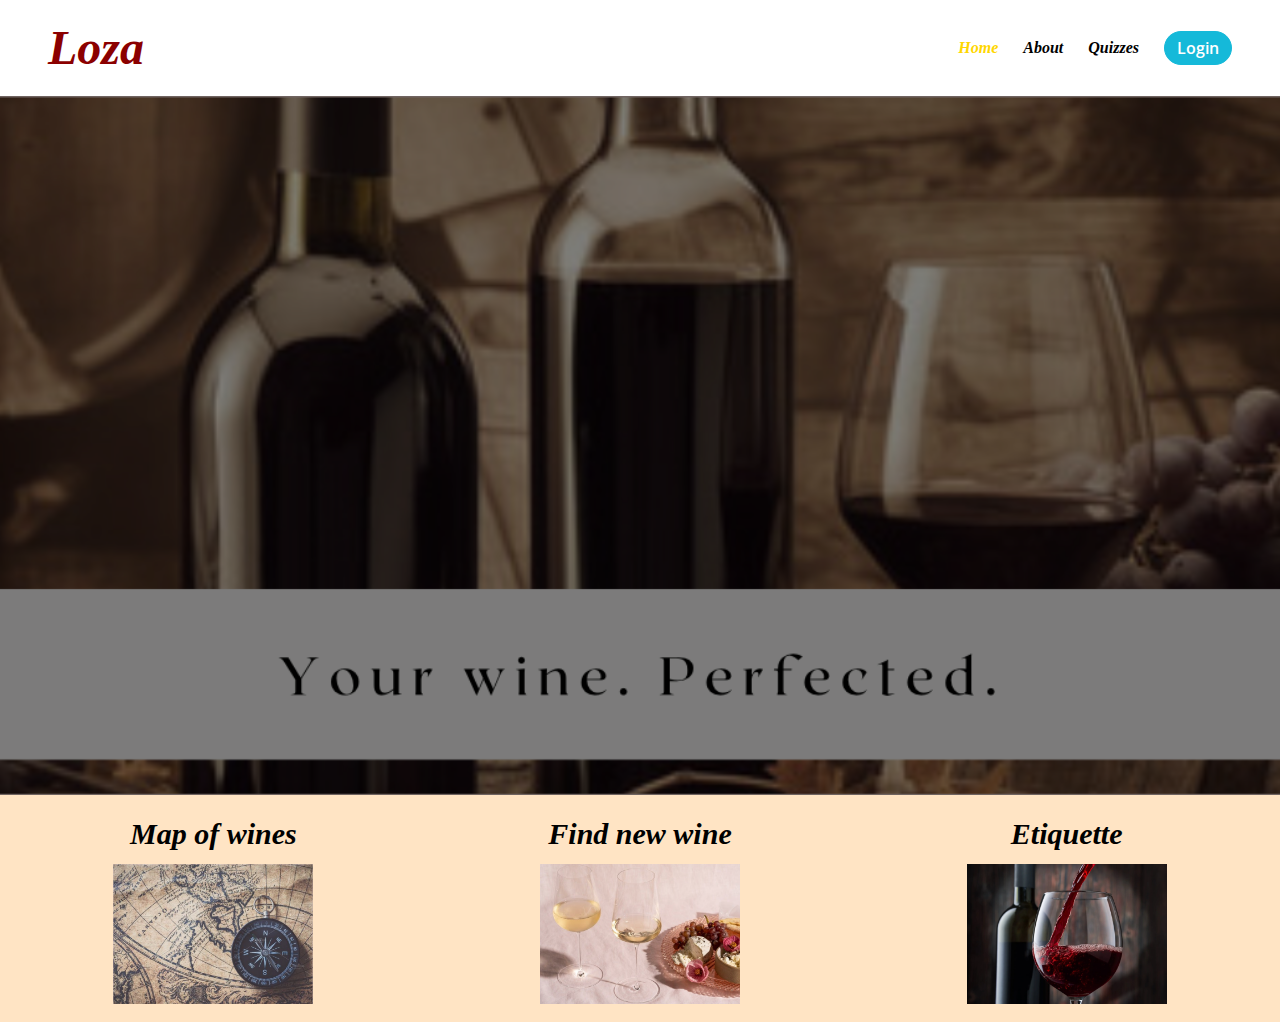
<file: index.html>
<!DOCTYPE html>
<html lang="en">
    <head>
        <meta charset="utf-8">
        <title>Loza</title>
        <meta content="width=device-width, initial-scale=1.0" name="viewport">
        <meta content="" name="keywords">
        <meta content="" name="description">

        <!-- Google Web Fonts -->
        <link rel="preconnect" href="https://fonts.googleapis.com">
        <link rel="preconnect" href="https://fonts.gstatic.com" crossorigin>
        <link href="https://fonts.googleapis.com/css2?family=Open+Sans:wght@400;500;600&family=Playfair+Display:wght@400;500;600&display=swap" rel="stylesheet"> 

        <!-- Icon Font Stylesheet -->
        <link rel="stylesheet" href="https://use.fontawesome.com/releases/v5.15.4/css/all.css"/>
        <link href="https://cdn.jsdelivr.net/npm/bootstrap-icons@1.4.1/font/bootstrap-icons.css" rel="stylesheet">

        <!-- Libraries Stylesheet -->
        <link href="lib/animate/animate.min.css" rel="stylesheet">
        <link href="lib/owlcarousel/assets/owl.carousel.min.css" rel="stylesheet">

        <!-- Customized Bootstrap Stylesheet -->
        <link href="css/bootstrap.min.css" rel="stylesheet">

        <!-- Template Stylesheet -->
        <link href="css/style.css" rel="stylesheet">
    </head>

    <body  style="background-color:bisque;">
        <!-- Navbar & Hero Start -->
        <div class="container-fluid position-relative p-0">
            <nav class="navbar navbar-expand-lg navbar-light bg-white px-4 px-lg-5 py-3 py-lg-0">
                <a href="index.html" class="navbar-brand p-0">
                    <!-- <i class="fas fa-star-of-life me-3"></i> -->
                    <h1 class="text-primary m-0">
                        <font size="45" color="darkred" face="itallianco">
                            <b><i>Loza</i></b>
                        </font>
                    </h1>
                    <!-- <img src="img/logo.png" alt="Logo"> -->
                </a>
                <button class="navbar-toggler" type="button" data-bs-toggle="collapse" data-bs-target="#navbarCollapse">
                    <span class="fa fa-bars"></span>
                </button>

                <div class="collapse navbar-collapse" id="navbarCollapse">
                    <div class="navbar-nav ms-auto py-0">
                        <!-- <a href="index.html" class="nav-item nav-link active">Home</a> -->
                        <a href="index.html" class="nav-item nav-link">
                            <font color="gold" face="itallianco">
                                <b><i>Home</i></b>
                            </font>
                        </a>
                        <!-- <a href="about.html" class="nav-item nav-link">About</a> -->
                        <a href="about.html" class="nav-item nav-link">
                            <font color="black" face="itallianco">
                                <b><i>About</i></b>
                            </font>
                        </a>

                        <a href="service.html" class="nav-item nav-link">
                            <font color="black" face="itallianco">
                                <b><i>Quizzes</i></b>
                            </font>
                        </a>
                        <!-- <a href="service.html" class="nav-item nav-link">квіз</a> -->
                    </div>
                    <a href="register.html" class="btn btn-primary rounded-pill text-white py-1 px-6 flex-wrap flex-sm-shrink-0">Login</a>
                </div>
            </nav>
            
<!-- До цього місця забирає як базу для усіх сторінок, тут означений колір сторінки, і верхні "клавіші"
чи птрібно забирати ще наступну часину до div у 96 лінійці? -->
            
            <div class="header-carousel owl-carousel">
                <div class="header-carousel-item">
                    <img src="img/carousel-1.png" class="img-fluid w-100" alt="Image">
                    <div class="carousel-caption">
                        <div class="carousel-caption-content p-3">
                            <h1 class="display-1 text-capitalize text-white mb-4 wow fadeInUp" data-wow-delay="0.3s"></h1>
                            <!-- <p class="mb-5 fs-5 wow fadeInUp" data-wow-delay="0.1s">Lorem Ipsum is simply dummy text of the printing and typesetting industry. Lorem Ipsum has been the industry's standard dummy text ever since the 1500s.</p> -->
                        </div>
                    </div>
                </div>
                <div class="header-carousel-item">
                    <img src="img/carousel2.png" class="img-fluid w-100" alt="Image">
                    <div class="carousel-caption">
                        <div class="carousel-caption-content p-3">
                            <h1 class="display-1 text-capitalize text-white mb-4 wow fadeInUp" data-wow-delay="0.3s"></h1>
                            <!-- <p class="mb-5 fs-5 wow fadeInUp" data-wow-delay="0.1s">Lorem Ipsum is simply dummy text of the printing and typesetting industry. Lorem Ipsum has been the industry's standard dummy text ever since the 1500s.</p> -->
                        </div>
                    </div>
                </div>
            </div>
        </div>

        <style>
            .image-row {
                display: flex;
                justify-content: center;
                align-items: center;
            }
            .image-column {
                flex: 1;
                padding: 10px;
                text-align: center;
            }
            .image-column img {
                width: 200px;
                height: 200px;
                height: auto;
            }
            .image-caption {
                font-size: 30px;
                margin-top: 5px;
            }

        </style>
        <div class="image-row">
            <div class="image-column">
                <div class="image-caption">
                    <font color="black" face="itallianco">
                        <b><i>Map of wines</i></b>
                    </font>
                </div>
                <a href="map_of_wines.html" class="nav-item nav-link">
                        <img src="img/main_page_jed.png" alt="Map of wines">
                </a>
            </div>
            <div class="image-column">
                <div class="image-caption">
                    <font color="black" face="itallianco">
                        <b><i>Find new wine</i></b>
                    </font>
                </div>
                <a href="contact.html" class="nav-item nav-link">
                        <img src="img/main_page_dvo.png" alt="Find new wine">
                </a>
            </div>
            <div class="image-column">
                <div class="image-caption">
                    <font color="black" face="itallianco">
                        <b><i>Etiquette</i></b>
                    </font>
                </div>
                <a href="info_best_for.html" class="nav-item nav-link">
                        <img src="img/main_page_try.png" alt="Etiquette">
                </a>
            </div>
        </div>


        <!-- JavaScript Libraries -->
        <script src="https://ajax.googleapis.com/ajax/libs/jquery/3.6.4/jquery.min.js"></script>
        <script src="https://cdn.jsdelivr.net/npm/bootstrap@5.0.0/dist/js/bootstrap.bundle.min.js"></script>
        <script src="lib/wow/wow.min.js"></script>
        <script src="lib/easing/easing.min.js"></script>
        <script src="lib/waypoints/waypoints.min.js"></script>
        <script src="lib/owlcarousel/owl.carousel.min.js"></script>
        
         <!-- щоб карусель працювала -->
        <script src="js/main.js"></script> 
        
    </body>

</html>
</file>
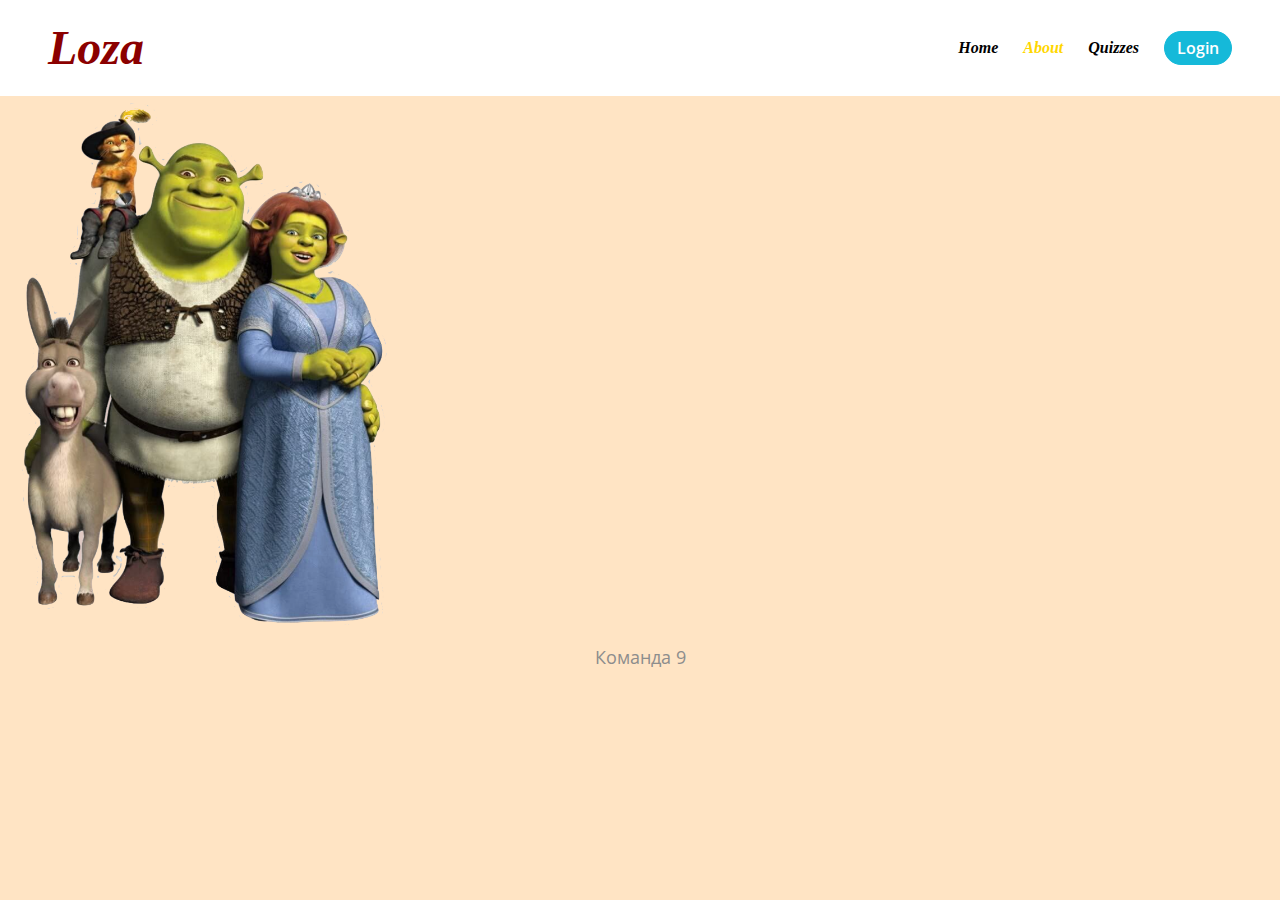
<file: about.html>
<!DOCTYPE html>
<html lang="en">
    <head>
        <meta charset="utf-8">
        <title>Loza</title>
        <meta content="width=device-width, initial-scale=1.0" name="viewport">
        <meta content="" name="keywords">
        <meta content="" name="description">

        <!-- Google Web Fonts -->
        <link rel="preconnect" href="https://fonts.googleapis.com">
        <link rel="preconnect" href="https://fonts.gstatic.com" crossorigin>
        <link href="https://fonts.googleapis.com/css2?family=Open+Sans:wght@400;500;600&family=Playfair+Display:wght@400;500;600&display=swap" rel="stylesheet"> 

        <!-- Icon Font Stylesheet -->
        <link rel="stylesheet" href="https://use.fontawesome.com/releases/v5.15.4/css/all.css"/>
        <link href="https://cdn.jsdelivr.net/npm/bootstrap-icons@1.4.1/font/bootstrap-icons.css" rel="stylesheet">

        <!-- Libraries Stylesheet -->
        <link href="lib/animate/animate.min.css" rel="stylesheet">
        <link href="lib/owlcarousel/assets/owl.carousel.min.css" rel="stylesheet">

        <!-- Customized Bootstrap Stylesheet -->
        <link href="css/bootstrap.min.css" rel="stylesheet">

        <!-- Template Stylesheet -->
        <link href="css/style.css" rel="stylesheet">
    </head>
    <body  style="background-color:bisque;">
        <!-- Navbar & Hero Start -->
        <div class="container-fluid position-relative p-0">
            <nav class="navbar navbar-expand-lg navbar-light bg-white px-4 px-lg-5 py-3 py-lg-0">
                <a href="index.html" class="navbar-brand p-0">
                    <!-- <i class="fas fa-star-of-life me-3"></i> -->
                    <h1 class="text-primary m-0">
                        <font size="45" color="darkred" face="itallianco">
                            <b><i>Loza</i></b>
                        </font>
                    </h1>
                    <!-- <img src="img/logo.png" alt="Logo"> -->
                </a>
                <button class="navbar-toggler" type="button" data-bs-toggle="collapse" data-bs-target="#navbarCollapse">
                    <span class="fa fa-bars"></span>
                </button>

        <div class="collapse navbar-collapse" id="navbarCollapse">
            <div class="navbar-nav ms-auto py-0">
                <!-- <a href="index.html" class="nav-item nav-link active">Home</a> -->
                <a href="index.html" class="nav-item nav-link">
                    <font color="black" face="itallianco">
                        <b><i>Home</i></b>
                    </font>
                </a>
                        <!-- <a href="about.html" class="nav-item nav-link">About</a> -->
                <a href="about.html" class="nav-item nav-link">
                    <font color="gold" face="itallianco">
                        <b><i>About</i></b>
                            </font>
                </a>

                <a href="service.html" class="nav-item nav-link">
                    <font color="black" face="itallianco">
                        <b><i>Quizzes</i></b>
                    </font>
                </a>
                        <!-- <a href="service.html" class="nav-item nav-link">квіз</a> -->
            </div>
                <a href="service.html" class="btn btn-primary rounded-pill text-white py-1 px-6 flex-wrap flex-sm-shrink-0">Login</a>
            </div>
        </nav>
        </div>
        <style>
            .image-container img {
                /* display: flex; */
                justify-content:center;
                width: 30%;
                height: 40%;
                display: block;
                margin-top: 95px;
            }
            .text-center {
                text-align: center;
                font-size: 18px;
                margin-top:10px;
            }
            
        </style>
        <div class="image-container">
            <a href="https://apps.ucu.edu.ua" class="nav-item nav-link">
                <img src="img/Знімок екрана 2024-03-05 о 21.43.49.png" alt="pan_schr">
            </a>
        <div class="text-center">
            Команда 9
        </div>
        </div>
        <!-- JavaScript Libraries
        <script src="https://ajax.googleapis.com/ajax/libs/jquery/3.6.4/jquery.min.js"></script>
        <script src="https://cdn.jsdelivr.net/npm/bootstrap@5.0.0/dist/js/bootstrap.bundle.min.js"></script>
        <script src="lib/wow/wow.min.js"></script>
        <script src="lib/easing/easing.min.js"></script>
        <script src="lib/waypoints/waypoints.min.js"></script>
        <script src="lib/owlcarousel/owl.carousel.min.js"></script>
         -->
         <!-- щоб карусель працювала -->
        <!-- <script src="js/main.js"></script>  -->
        
    </body>
</html>
</file>
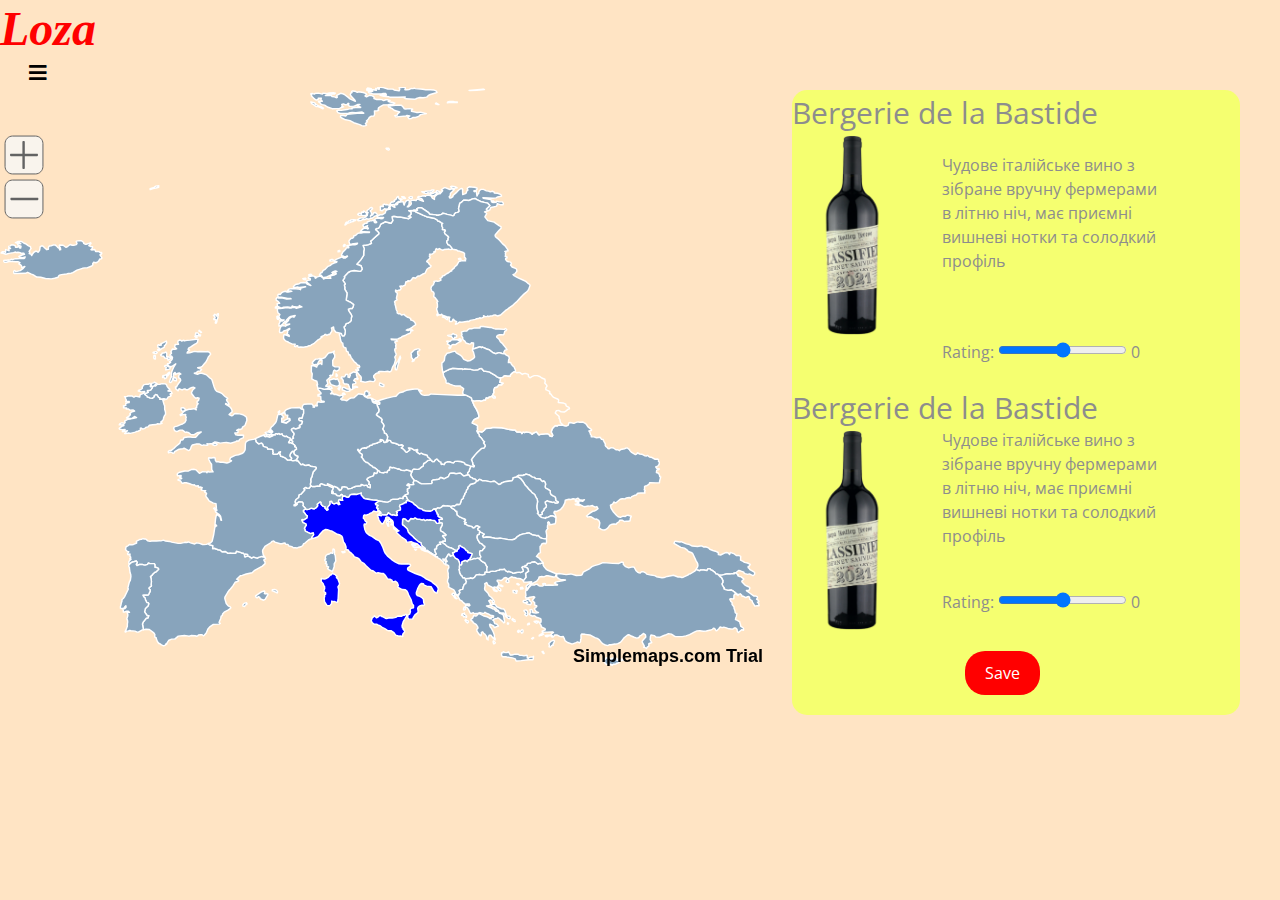
<file: map_of_wines.html>
<!DOCTYPE html>
<html lang="en">
<head>
    <meta charset="utf-8">
    <title>Loza</title>
    <meta content="width=device-width, initial-scale=1.0" name="viewport">
    <meta content="" name="keywords">
    <meta content="" name="description">

    <!-- Google Web Fonts -->
    <link rel="preconnect" href="https://fonts.googleapis.com">
    <link rel="preconnect" href="https://fonts.gstatic.com" crossorigin>
    <link href="https://fonts.googleapis.com/css2?family=Open+Sans:wght@400;500;600&family=Playfair+Display:wght@400;500;600&display=swap" rel="stylesheet"> 

    <!-- Icon Font Stylesheet -->
    <link rel="stylesheet" href="https://use.fontawesome.com/releases/v5.15.4/css/all.css"/>
    <link href="https://cdn.jsdelivr.net/npm/bootstrap-icons@1.4.1/font/bootstrap-icons.css" rel="stylesheet">

    <!-- Libraries Stylesheet -->
    <link href="lib/animate/animate.min.css" rel="stylesheet">
    <link href="lib/owlcarousel/assets/owl.carousel.min.css" rel="stylesheet">

    <!-- Customized Bootstrap Stylesheet -->
    <link href="css/bootstrap.min.css" rel="stylesheet">

    <!-- Template Stylesheet -->
    <link href="css/style.css" rel="stylesheet">
	<script src="mapdata.js"></script>
	<script src="europemap.js"></script>
    <style>
        /* Стилі для блоку з фото вина та формою */
        .wine-container {
            position: absolute;
            top: 10%;
            right: 40px;
            width:35%;
            height: 625px;
            background-color: rgb(245, 255, 112);
            border-radius: 15px;
        }
        .wine-photo {
            margin-bottom: 50px;
        }
        .text {
        align-items: stretch; /* Вирівнюємо елементи по вертикалі */
        justify-content: space-between;
        font-size: 30px; /* Розмір шрифту тексту */
        /* margin-be: 20px; */
        }
        .text-wino-1 {
            position: absolute;
            top: 10%;
            left: 150px;
            width:50%;
            /* height: 550px; */
            /* background-color: rgb(73, 195, 125); */
        }
        .text-wino-2 {
            position: absolute;
            top: 54%;
            left: 150px;
            width:50%;
            /* height: 550px; */
            /* background-color: rgb(73, 195, 125); */
        }
        .safe-button {
            position: absolute;
            bottom: 20px;
            right: 200px;
            background-color: red;
            color: white;
            padding: 10px 20px;
            border-radius: 20px;
            text-decoration: none;
        }
        .slider-wrapper {
            display: inline-block;
            width: 20px;
            height: 150px;
            padding: 0;
        }
        .povz1{
            position: absolute;
            top: 80%;
            left: 150px;
            width:50%;
        }
        .povz2{
            position: absolute;
            top: 40%;
            left: 150px;
            width:50%;
        }
        </style>
        
</head>
<body style="background-color:bisque; padding-top: 0px;">

    <!-- Навігаційне меню -->
    <div class="container-fluid position-relative p-0">
        <!-- <nav class="navbar navbar-expand-lg navbar-light bg-white px-4 px-lg-5 py-3 py-lg-0"> -->
            <!-- ваш логотип або текст -->
            <a href="index.html" class="navbar-brand p-0">
                <h1 class="text-primary m-0">
                    <font size="45" color="red" face="itallianco">
                        <b><i>Loza</i></b>
                    </font>
                </h1>
            </a>
            <!-- кнопка для відкриття меню на мобільних пристроях -->
            <button class="navbar-toggler" type="button" data-bs-toggle="collapse" data-bs-target="#navbarCollapse">
                <span class="fa fa-bars"></span>
            </button>
            <!-- навігаційні пункти -->
            <div class="collapse navbar-collapse" id="navbarCollapse">
                <div class="navbar-nav ms-auto py-0">
                    <a href="index.html" class="nav-item nav-link">
                        <font color="black" face="itallianco">
                            <b><i>Home</i></b>
                        </font>
                    </a>
                    <a href="about.html" class="nav-item nav-link">
                        <font color="gold" face="itallianco">
                            <b><i>About</i></b>
                        </font>
                    </a>
                    <a href="service.html" class="nav-item nav-link">
                        <font color="black" face="itallianco">
                            <b><i>Quizzes</i></b>
                        </font>
                    </a>
                </div>
                <!-- кнопка "логін" -->
                <a href="service.html" class="btn btn-primary rounded-pill text-white py-1 px-6 flex-wrap flex-sm-shrink-0">логін</a>
            </div>
        </nav>
    </div>
    </div>
    <div>
        <!-- <h1>HTML5/JavaScript Map</h1> -->
        <div style="max-width: 60%">
            <div id="map">
            </div>
        </div>
        <!-- <div>Please read the <a href="http://simplemaps.com/docs">documentation</a> to learn how to customize this map.</div> -->
    </div>
    <!-- Блок з фото вина та формою для відправки есе -->
    <div class="wine-container">
        <div class="text" padding-left="40px">
            Bergerie de la Bastide
        </div>
        <div class="wine-photo">
            <img src="img/bottle.png" height="200px" alt="wino1">
        </div>
        <div class="text">
            Bergerie de la Bastide
        </div>
        <div class="wine-photo">
            <img src="img/bottle.png" height="200px" alt="wino1">
        </div>
    
    <div class="text-wino-1">
        Чудове італійське вино з зібране вручну фермерами в літню ніч, має приємні вишневі нотки та солодкий профіль
    </div>

    <div class="povz1">
        <form>
            <label for="rating1">Rating:</label>
            <input type="range" id="rating1" name="rating1" min="1" max="5" step="0.5" oninput="updateRating('rating-value1', this.value)">
            <output for="rating1" id="rating-value1">0</output>
        </form>
    </div>
    
    <div class="povz2">
        <form>
            <label for="rating2">Rating:</label>
            <input type="range" id="rating2" name="rating2" min="1" max="5" step="0.5" oninput="updateRating('rating-value2', this.value)">
            <output for="rating2" id="rating-value2">0</output>
        </form>
    </div>
    
    <script>
        function updateRating(outputId, value) {
            document.getElementById(outputId).textContent = value;
        }
    </script>
    
    <div class="text-wino-2">
        Чудове італійське вино з зібране вручну фермерами в літню ніч, має приємні вишневі нотки та солодкий профіль
    </div>

    <a href="map_of_wines.html" class="safe-button">Save</a>

    <!-- JavaScript Libraries -->
    <script src="https://ajax.googleapis.com/ajax/libs/jquery/3.6.4/jquery.min.js"></script>
    <script src="https://cdn.jsdelivr.net/npm/bootstrap@5.0.0/dist/js/bootstrap.bundle.min.js"></script>
    <script src="lib/wow/wow.min.js"></script>
    <script src="lib/easing/easing.min.js"></script>
    <script src="lib/waypoints/waypoints.min.js"></script>
    <script src="lib/owlcarousel/owl.carousel.min.js"></script>
</body>
</html>
</file>
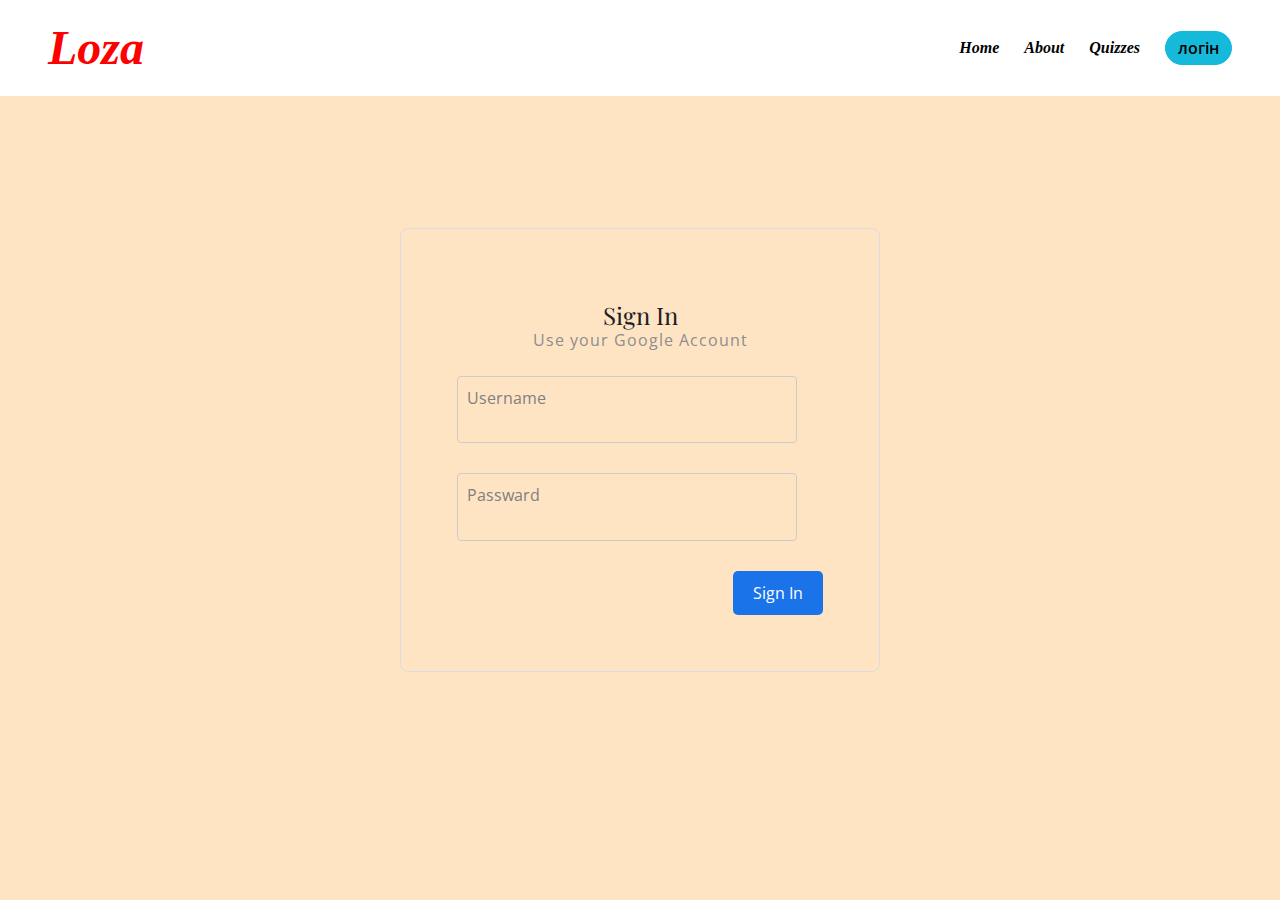
<file: register.html>
<!DOCTYPE html>
<html lang="en">
    <head>
        <meta charset="utf-8">
        <title>Loza</title>
        <meta content="width=device-width, initial-scale=1.0" name="viewport">
        <meta content="" name="keywords">
        <meta content="" name="description">

        <!-- Google Web Fonts -->
        <link rel="preconnect" href="https://fonts.googleapis.com">
        <link rel="preconnect" href="https://fonts.gstatic.com" crossorigin>
        <link href="https://fonts.googleapis.com/css2?family=Open+Sans:wght@400;500;600&family=Playfair+Display:wght@400;500;600&display=swap" rel="stylesheet"> 

        <!-- Icon Font Stylesheet -->
        <link rel="stylesheet" href="https://use.fontawesome.com/releases/v5.15.4/css/all.css"/>
        <link href="https://cdn.jsdelivr.net/npm/bootstrap-icons@1.4.1/font/bootstrap-icons.css" rel="stylesheet">

        <!-- Libraries Stylesheet -->
        <link href="lib/animate/animate.min.css" rel="stylesheet">
        <link href="lib/owlcarousel/assets/owl.carousel.min.css" rel="stylesheet">

        <!-- Customized Bootstrap Stylesheet -->
        <link href="css/bootstrap.min.css" rel="stylesheet">

        <!-- Template Stylesheet -->
        <link href="css/register.css" rel="stylesheet">
        <link href="css/style.css" rel="stylesheet">
    </head>
    <body  style="background-color:bisque;">
        <!-- Navbar & Hero Start -->
        <div class="container-fluid position-relative p-0">
            <nav class="navbar navbar-expand-lg navbar-light bg-white px-4 px-lg-5 py-3 py-lg-0">
                <a href="index.html" class="navbar-brand p-0">
                    <!-- <i class="fas fa-star-of-life me-3"></i> -->
                    <h1 class="text-primary m-0">
                        <font size="45" color="red" face="itallianco">
                            <b><i>Loza</i></b>
                        </font>
                    </h1>
                    <!-- <img src="img/logo.png" alt="Logo"> -->
                </a>
                <button class="navbar-toggler" type="button" data-bs-toggle="collapse" data-bs-target="#navbarCollapse">
                    <span class="fa fa-bars"></span>
                </button>

        <div class="collapse navbar-collapse" id="navbarCollapse">
            <div class="navbar-nav ms-auto py-0">
                <!-- <a href="index.html" class="nav-item nav-link active">Home</a> -->
                <a href="index.html" class="nav-item nav-link">
                    <font color="black" face="itallianco">
                        <b><i>Home</i></b>
                    </font>
                </a>
                        <!-- <a href="about.html" class="nav-item nav-link">About</a> -->
                <a href="about.html" class="nav-item nav-link">
                    <font color="black" face="itallianco">
                        <b><i>About</i></b>
                            </font>
                </a>

                <a href="service.html" class="nav-item nav-link">
                    <font color="black" face="itallianco">
                        <b><i>Quizzes</i></b>
                    </font>
                </a>
                        <!-- <a href="service.html" class="nav-item nav-link">квіз</a> -->
            </div>
                <a href="register.html" class="btn btn-primary rounded-pill text-red py-1 px-6 flex-wrap flex-sm-shrink-0">логін</a>
            </div>
        </nav>
        </div>
        <!-- JavaScript Libraries -->
        <script src="https://ajax.googleapis.com/ajax/libs/jquery/3.6.4/jquery.min.js"></script>
        <script src="https://cdn.jsdelivr.net/npm/bootstrap@5.0.0/dist/js/bootstrap.bundle.min.js"></script>
        <script src="lib/wow/wow.min.js"></script>
        <script src="lib/easing/easing.min.js"></script>
        <script src="lib/waypoints/waypoints.min.js"></script>
        <script src="lib/owlcarousel/owl.carousel.min.js"></script>
        
         <!-- щоб карусель працювала -->
        <!-- <script src="js/main.js"></script>  -->
        
    </div>
    <div class="box">
        <div class="logo">

        </div>
    <h2>Sign In</h2>
    <p>Use your Google Account</p>
    <form>
        <div class="inputBox">
          <input type="email" name="email" required onkeyup="this.setAttribute('value', this.value);"  value="">
          <label>Username</label>
        </div>
        <div class="inputBox">
              <input type="text" name="text" required onkeyup="this.setAttribute('value', this.value);" value="">
              <label>Passward</label>
            </div>
        <input type="submit" name="sign-in" value="Sign In">
      </form>
    </div>
</body>
</html>
</file>
<file: css/style.css>
/*** Spinner Start ***/
/*** Spinner ***/
#spinner {
    opacity: 0;
    visibility: hidden;
    transition: opacity .5s ease-out, visibility 0s linear .5s;
    z-index: 99999;
}

#spinner.show {
    transition: opacity .5s ease-out, visibility 0s linear 0s;
    visibility: visible;
    opacity: 1;
}
/*** Spinner End ***/

.back-to-top {
    position: fixed;
    right: 30px;
    bottom: 30px;
    display: flex;
    width: 45px;
    height: 45px;
    align-items: center;
    justify-content: center;
    transition: 0.5s;
    z-index: 99;
}

/*** Button Start ***/
.btn {
    font-weight: 600;
    transition: .5s;
}

.btn-square {
    width: 32px;
    height: 32px;
}

.btn-sm-square {
    width: 34px;
    height: 34px;
}

.btn-md-square {
    width: 44px;
    height: 44px;
}

.btn-lg-square {
    width: 56px;
    height: 56px;
}

.btn-square,
.btn-sm-square,
.btn-md-square,
.btn-lg-square {
    padding: 0;
    display: flex;
    align-items: center;
    justify-content: center;
    font-weight: normal;
    border-radius: 50%;
}

.btn.btn-primary {
    box-shadow: inset 0 0 0 0 var(--bs-primary);
}

.btn.btn-primary:hover {
    box-shadow: inset 300px 0 0 0 var(--bs-light) !important;
    color: var(--bs-primary) !important;
}

.btn.btn-light {
    box-shadow: inset 0 0 0 0 var(--bs-primary);
}

.btn.btn-light:hover {
    box-shadow: inset 300px 0 0 0 var(--bs-primary);
    color: var(--bs-light) !important;
}

.btn-hover {
    transition: 0.5s;
}

.btn-hover:hover {
    color: var(--bs-secondary) !important;
}

/*** Section Title Start ***/
.section-title {
    max-width: 900px;
    text-align: center;
    margin: 0 auto;
}

.section-title .sub-style {
    position: relative;
    display: inline-block;
    text-transform: uppercase;
    color: var(--bs-primary);
}

.section-title .sub-style::before {
    content: "";
    width: 100px;
    position: absolute;
    top: 50%;
    left: 0;
    transform: translateY(-50%);
    margin-top: 8px;
    margin-left: -100px;
    border: 1px solid var(--bs-primary) !important;
}

.section-title .sub-style::after {
    content: "";
    width: 50px;
    position: absolute;
    top: 50%;
    left: 0;
    transform: translateY(-50%);
    margin-bottom: 5px;
    margin-left: -50px;
    border: 1px solid var(--bs-primary) !important;
}

.sub-title {
    position: relative;
    display: inline-block;
    text-transform: uppercase;
    color: var(--bs-primary);
}

.sub-title::before {
    content: "";
    width: 100px;
    position: absolute;
    top: 50%;
    right: 0;
    transform: translateY(-50%);
    margin-top: 8px;
    margin-right: -100px;
    border: 1px solid var(--bs-primary) !important;
}

.sub-title::after {
    content: "";
    width: 50px;
    position: absolute;
    top: 50%;
    right: 0;
    transform: translateY(-50%);
    margin-bottom: 8px;
    margin-right: -50px;
    border: 1px solid var(--bs-primary) !important;
}


/*** Topbar Start ***/
.fixed-top .container {
    transition: 0.5s;
}

.topbar {
    padding: 2px 10px 2px 20px;
    background: var(--bs-primary) !important;
}

.topbar a,
.topbar a i {
    transition: 0.5s;
}

.topbar a:hover,
.topbar a i:hover {
    color: var(--bs-secondary) !important;
}


@media (max-width: 576px) {
    .topbar {
        display: none;    
    }
}
/*** Topbar End ***/


/*** Navbar ***/
.navbar-light .navbar-nav .nav-link {
    font-family: 'Open Sans', sans-serif;
    position: relative;
    margin-right: 25px;
    padding: 35px 0;
    color: var(--bs-dark) !important;
    font-size: 16px;
    font-weight: 400;
    outline: none;
    transition: .5s;
}

.sticky-top.navbar-light .navbar-nav .nav-link {
    padding: 20px 0;
    color: var(--dark) !important;
}

.navbar-light .navbar-nav .nav-link:hover,
.navbar-light .navbar-nav .nav-link.active {
    color: var(--bs-primary) !important;
}

.navbar-light .navbar-brand img {
    max-height: 50px;
    transition: .5s;
}

.sticky-top.navbar-light .navbar-brand img {
    max-height: 45px;
}

.navbar .dropdown-toggle::after {
    border: none;
    content: "\f107";
    font-family: "Font Awesome 5 Free";
    font-weight: 600;
    vertical-align: middle;
    margin-left: 8px;
}

@media (min-width: 1200px) {
    .navbar .nav-item .dropdown-menu {
        display: block;
        visibility: hidden;
        top: 100%;
        transform: rotateX(-75deg);
        transform-origin: 0% 0%;
        border: 0;
        border-radius: 10px;
        transition: .5s;
        opacity: 0;
    }
}

.dropdown .dropdown-menu a:hover {
    background: var(--bs-primary);
    color: var(--bs-white);
}

.navbar .nav-item:hover .dropdown-menu {
    transform: rotateX(0deg);
    visibility: visible;
    background: var(--bs-light) !important;
    transition: .5s;
    opacity: 1;
}

@media (max-width: 991.98px) {
    .sticky-top.navbar-light {
        position: relative;
        background: var(--bs-white);
    }

    .navbar.navbar-expand-lg .navbar-toggler {
        padding: 10px 20px;
        border: 1px solid var(--bs-primary);
        color: var(--bs-primary);
    }

    .navbar-light .navbar-collapse {
        margin-top: 15px;
        border-top: 1px solid #DDDDDD;
    }

    .navbar-light .navbar-nav .nav-link,
    .sticky-top.navbar-light .navbar-nav .nav-link {
        padding: 10px 0;
        margin-left: 0;
        color: var(--bs-dark) !important;
    }

    .navbar-light .navbar-brand img {
        max-height: 45px;
    }
}

@media (min-width: 992px) {
    .navbar-light {
        position: absolute;
        width: 100%;
        top: 0;
        left: 0;
        border-bottom: 1px solid rgba(255, 255, 255, .1);
        z-index: 999;
    }
    
    .sticky-top.navbar-light {
        position: fixed;
        background: var(--bs-light) !important;
    }

    .navbar-light .navbar-nav .nav-link::before {
        position: absolute;
        content: "";
        width: 0;
        height: 2px;
        bottom: -1px;
        left: 50%;
        background: var(--bs-primary);
        transition: .5s;
    }

    .navbar-light .navbar-nav .nav-link:hover::before,
    .navbar-light .navbar-nav .nav-link.active::before {
        width: calc(100% - 2px);
        left: 1px;
    }

    .navbar-light .navbar-nav .nav-link.nav-contact::before {
        display: none;
    }
}
/*** Carousel Hero Header Start ***/
.header-carousel {
    position: relative; 
}

.header-carousel .owl-nav .owl-prev {
    position: absolute;
    width: 70px;
    height: 70px;
    top: 50%;
    left: 20px;
    transform: translateY(-50%);
    border-radius: 50%;
    background: var(--bs-primary);
    color: var(--bs-white);
    font-size: 30px;
    display: flex;
    align-items: center;
    justify-content: center;
    transition: 0.5s;
}

.header-carousel .owl-nav .owl-next {
    position: absolute;
    width: 70px;
    height: 70px;
    top: 50%;
    right: 20px;
    transform: translateY(-50%);
    border-radius: 50%;
    background: var(--bs-primary);
    color: var(--bs-white);
    font-size: 30px;
    display: flex;
    align-items: center;
    justify-content: center;
    transition: 0.5s;
}

.header-carousel .owl-nav .owl-prev,
.header-carousel .owl-nav .owl-next {
    transition: 0.5s;
}

.header-carousel .owl-nav .owl-prev:hover,
.header-carousel .owl-nav .owl-next:hover {
    box-shadow: inset 150px 0 0 0 var(--bs-light) !important;
    color: var(--bs-primary) !important;
}

@media (max-width: 576px) {
    .header-carousel .owl-nav .owl-prev,
    .header-carousel .owl-nav .owl-next {
        top: 630px;
        transition: 0.5s;
    }

    .header-carousel .header-carousel-item .carousel-caption .carousel-caption-content {
        width: 95% !important;
    }
 
}

.header-carousel .header-carousel-item,
.header-carousel .header-carousel-item img {
    position: relative;
    width: 100%;
    height: 700px;
    margin-top: 95px;
    display: block;
    object-fit: cover;
    transition: 0.5s;

}

@media (max-width: 992px) {
    .header-carousel .header-carousel-item,
    .header-carousel .header-carousel-item img {
        margin-top: 0;
        transition: 0.5s;
    }

}

@media (min-width: 992px) {
    .header-carousel .owl-nav .owl-prev,
    .header-carousel .owl-nav .owl-next {
        margin-top: 50px;
    }
}

.header-carousel .header-carousel-item .carousel-caption {
    width: 100%;
    height: 100%;
    position: absolute;
    top: 0;
    left: 0;
    padding: 100px 0;
    display: flex;
    align-items: center;
    justify-content: center;
    background: rgba(0, 0, 0, .5);
}

.header-carousel .header-carousel-item .carousel-caption .carousel-caption-content {
    position: relative;
    width: 75%;
    
}
/*** Carousel Hero Header End ***/


/*** Single Page Hero Header Start ***/
.bg-breadcrumb {
    background: linear-gradient(rgba(0, 0, 0, 0.5), rgba(0, 0, 0, 0.5)), url(../img/carousel-2.jpg);
    background-position: center center;
    background-repeat: no-repeat;
    background-size: cover;
    padding: 160px 0 60px 0;
}

.bg-breadcrumb .breadcrumb-item a {
    color: var(--bs-white) !important;
}
/*** Single Page Hero Header End ***/


/*** Service Start ***/
.service .service-item {
    box-shadow: 0 0 45px rgba(0, 0, 0, .2) ;
}

.service .service-item .service-img {
    position: relative;
    overflow: hidden;
    z-index: 1;
}

.service .service-item .service-img img {
    transition: 0.5s;
}

.service .service-item .service-img::before {
    width: 100%;
    height: 0;
    position: absolute;
    content: "";
    top: 0;
    left: 0;
    border-top-right-radius: 10px;
    border-top-left-radius: 10px;
    transition: 0.5s;
    z-index: 5;
    
}

.service .service-item:hover .service-img::before {
    height: 100%;
    background: rgba(21, 185, 217, .3);
}

.service .service-item .service-img:hover img {
    transform: scale(1.3);
}

.service .service-item .service-content {
    position: relative;
    z-index: 2;

}

.service .service-item .service-content::before {
    width: 100%;
    height: 8px;
    position: absolute;
    content: "";
    bottom: 0;
    left: 0;
    border-bottom-left-radius: 10px;
    border-bottom-right-radius: 10px;
    background: rgba(21, 185, 217, .5);
    transition: 0.5s;
    z-index: 3;
}

.service .service-item:hover .service-content::before {
    background: rgba(21, 185, 217, .5);
    height: 100%;
}

.service .service-item .service-content .service-content-inner {
    transition: 0.5s;
}


.service .service-item:hover .service-content .service-content-inner {
    position: relative;
    color: var(--bs-white) !important;
    z-index: 9;
}
.service .service-item:hover .service-content .service-content-inner h5 {
    color: var(--bs-secondary);
}

/*** Service End ***/

/*** About Start ***/
.about .about-img {
    position: relative;
    overflow: hidden;
    height: 100%;
    border-radius: 10px;
}

.about .about-img .about-img-inner {
    position: absolute;
    left: 0; 
    bottom: 0; 
    border: 10px solid; 
    border-color: var(--bs-white) var(--bs-white) var(--bs-white) var(--bs-white);
    border-radius: 50%;

}

.about .about-img .about-experience {
    position: absolute;
    top: 125px; 
    left: -125px; 
    transform: rotate(-90deg);
    background: transparent;
    color: var(--bs-primary);
    font-size: 20px;
    font-weight: 600;
    letter-spacing: 4px;
}

/*** About End ***/

/*** Feature Start ***/
.feature .feature-item {
    position: relative;
    display: flex;
    border: 1px solid var(--bs-primary);
    border-radius: 10px;
    background: var(--bs-light);
    transition: 0.5s;

}

.feature .feature-item::before {
    width: 0;
    height: 100%;
    content: "";
    position: absolute;
    top: 0;
    left: 0;
    border-radius: 10px;
    transition: 0.5s;
}

.feature .feature-item:hover::before {
    width: 100%;
    background: var(--bs-primary);
}

.feature .feature-item .feature-icon {
    display: inline-flex;
    border-radius: 10px;
    transition: 0.5s;
}

.feature .feature-item:hover .feature-icon {
    position: relative;
    z-index: 2;
}

.feature .feature-item:hover .feature-content {
    position: relative;
    color: var(--bs-white);
    z-index: 2;
}

.feature .feature-item:hover .feature-content h5 {
    color: var(--bs-dark);
}
/*** Feature End ***/


/*** Appointment Start ***/
.appointment {
    background: linear-gradient(rgba(255, 255, 255, 0.9), rgba(255, 255, 255, 0.9)), url(../img/carousel-2.jpg);
    background-position: center center;
    background-repeat: no-repeat;
    background-size: cover;
    background-attachment: fixed;
}

.appointment .appointment-form {
    background: rgba(239, 162, 134, 0.3);
}

.appointment .appointment-form .btn.btn-primary {
    box-shadow: inset 0 0 0 0 var(--bs-primary);
}

.appointment .appointment-form .btn.btn-primary:hover {
    box-shadow: inset 600px 0 0 0 var(--bs-light) !important;
    color: var(--bs-primary) !important;
}
/*** Youtube Video start ***/
.video {
    position: relative;
}

.video .btn-play {
    position: absolute;
    z-index: 3;
    top: 50%;
    left: 50%;
    transform: translate(-50%, -50%);
    box-sizing: content-box;
    display: block;
    width: 33px;
    height: 44px;
    border-radius: 50%;
    transition: 0.5s;
    

}

.video .btn-play:before {
    content: "";
    position: absolute;
    z-index: 0;
    left: 50%;
    top: 50%;
    transform: translate(-50%, -50%);
    display: block;
    width: 115px;
    height: 115px;
    background: var(--bs-primary);
    border-radius: 50%;
    animation: pulse-border 1500ms ease-out infinite;
    transition: 0.5s;
}

.video .btn-play:after {
    content: "";
    position: absolute;
    z-index: 1;
    left: 50%;
    top: 50%;
    transform: translate(-50%, -50%);
    display: block;
    width: 100px;
    height: 100px;
    background: var(--bs-secondary);
    border-radius: 50%;
    transition: all 300ms;
}

.video .btn-play span {
    display: block;
    position: relative;
    z-index: 3;
    width: 0;
    height: 0;
    border-left: 33px solid var(--bs-white);
    border-top: 22px solid transparent;
    border-bottom: 22px solid transparent;
    margin-left: 5px;
}

@keyframes pulse-border {
    0% {
        transform: translateX(-50%) translateY(-50%) translateZ(0) scale(1);
        opacity: 1;
    }

    100% {
        transform: translateX(-50%) translateY(-50%) translateZ(0) scale(1.5);
        opacity: 0;
    }
}

#videoModal {
    z-index: 99999;
}

#videoModal .modal-dialog {
    position: relative;
    max-width: 800px;
    margin: 60px auto 0 auto;
}

#videoModal .modal-body {
    position: relative;
    padding: 0px;
}

#videoModal .close {
    position: absolute;
    width: 30px;
    height: 30px;
    right: 0px;
    top: -30px;
    z-index: 999;
    font-size: 30px;
    font-weight: normal;
    color: #ffffff;
    background: #000000;
    opacity: 1;
}
/*** Youtube Video End ***/
/*** Appointment End ***/


/*** Team Start ***/
.team .team-item .team-img {
    position: relative;
    overflow: hidden;
}

.team .team-item .team-img::before {
    position: absolute;
    content: "";
    width: 100%;
    height: 100%;
    top: 0;
    left: 0;
    border-top-right-radius: 10px;
    border-top-left-radius: 10px;
    transition: 0.5s;
}

.team .team-item .team-img .team-icon {
    position: absolute;
    bottom: -125px;
    left: 50%;
    transform: translateX(-50%);
    transition: 0.5s;
}

.team .team-item .team-img:hover .team-icon {
    margin-bottom: 145px;
}

.team .team-item:hover .team-img::before {
    background: rgba(21, 185, 217, .3);
}

.team .team-item .team-content {
    color: var(--bs-primary);
    transition: 0.5s;
}

.team .team-item .team-content h5 {
    color: var(--bs-secondary);
    transition: 0.5s;
}

.team .team-item:hover .team-content h5 {
    color: var(--bs-dark);
}

.team .team-item:hover .team-content {
    background: var(--bs-primary);
    color: var(--bs-white);
}
/*** Team End ***/


/*** testimonial Start ***/
.testimonial {
    background: linear-gradient(rgba(21, 185, 217, 0.9), rgba(21, 185, 217, 0.9)), url(../img/carousel-1.jpg);
    background-position: center center;
    background-repeat: no-repeat;
    background-size: cover;
    background-attachment: fixed;
}

.testimonial .testimonial-item .testimonial-inner {
    display: flex;
    flex-direction: column;
    align-items: center;
    text-align: center;
    border-radius: 10px;
    background: transparent;
}

.testimonial .testimonial-item .testimonial-inner .testimonial-inner-img {
    width: 100px;
    height: 100px;
    border-radius: 50%;
    border: 5px solid var(--bs-white);
}

.testimonial .testimonial-carousel.owl-carousel {
    position: relative;
}

.testimonial .testimonial-carousel .owl-nav .owl-prev {
    position: absolute;
    top: 50%;
    left: -20px;
    transform: translateY(-50%);
    width: 60px;
    height: 60px;
    border-radius: 50%;
    display: flex;
    align-items: center;
    justify-content: center;
    font-size: 20px;
    background: var(--bs-light);
    color: var(--bs-primary);
    transition: 0.5s;
}

.testimonial .testimonial-carousel .owl-nav .owl-next {
    position: absolute;
    top: 50%;
    right: -20px;
    transform: translateY(-50%);
    width: 60px;
    height: 60px;
    border-radius: 50%;
    display: flex;
    align-items: center;
    justify-content: center;
    font-size: 20px;
    background: var(--bs-light);
    color: var(--bs-primary);
    transition: 0.5s;
}


.testimonial .testimonial-carousel .owl-nav .owl-prev:hover,
.testimonial .testimonial-carousel .owl-nav .owl-next:hover {
    box-shadow: inset 100px 0 0 0 var(--bs-primary) !important;
    color: var(--bs-white) !important;
}


@media (max-width: 900px) {
    .testimonial .testimonial-carousel .owl-nav .owl-prev {
        margin-top: -190px;
        margin-left: 40px;
    }

    .testimonial .testimonial-carousel .owl-nav .owl-next {
        margin-top: -190px;
        margin-right: 40px;
    }
    
}

.testimonial-carousel .owl-dots {
    display: flex;
    justify-content: center;
    margin-top: 20px;
}

.testimonial-carousel .owl-dots .owl-dot {
    width: 20px;
    height: 20px;
    border-radius: 50%;
    margin-right: 15px;
    border: 1px solid var(--bs-white);
    background: transparent;
    transition: 0.5s;
}

.testimonial-carousel .owl-dots .owl-dot.active {
    width: 20px;
    height: 20px;
    background: var(--bs-secondary) !important;
}

.testimonial-carousel .owl-dots .owl-dot span {
    position: relative;
    margin-top: 50%;
    margin-left: 50%;
    transform: translate(-50%, -50%);
    display: flex;
    align-items: center;
    justify-content: center;
}

.testimonial-carousel .owl-dots .owl-dot span::after {
    content: "";
    position: absolute;
    top: 50%;
    right: 1px;
    transform: translateY(-50%);
    width: 8px;
    height: 8px;
    border-radius: 8px;
    display: flex;
    align-items: center;
    justify-content: center;
    text-align: center;
    background: var(--bs-white);
}

.testimonial .testimonial-carousel .testimonial-item .testimonial-inner p.fs-7 {
    transition: 0.5s;
}

@media (min-width: 900px) {
    .testimonial .testimonial-carousel .testimonial-item .testimonial-inner p.fs-7 {
        font-size: 20px;
    }
}


/* Testimonial Section Title Start */
.testimonial .section-title {
    max-width: 900px;
    text-align: center;
    margin: 0 auto;
}

.testimonial .section-title .sub-style {
    position: relative;
    display: inline-block;
    text-transform: uppercase;
    color: var(--bs-primary);
}

.testimonial .section-title .sub-style::before {
    content: "";
    width: 100px;
    position: absolute;
    top: 50%;
    left: 0;
    transform: translateY(-50%);
    margin-top: 8px;
    margin-left: -100px;
    border: 1px solid var(--bs-white) !important;
}

.testimonial .section-title .sub-style::after {
    content: "";
    width: 50px;
    position: absolute;
    top: 50%;
    left: 0;
    transform: translateY(-50%);
    margin-bottom: 5px;
    margin-left: -50px;
    border: 1px solid var(--bs-white) !important;
}

.testimonial .section-title .sub-title {
    position: relative;
    display: inline-block;
    text-transform: uppercase;
    color: var(--bs-primary);
}

.testimonial .section-title .sub-title::before {
    content: "";
    width: 100px;
    position: absolute;
    top: 50%;
    right: 0;
    transform: translateY(-50%);
    margin-top: 8px;
    margin-right: -100px;
    border: 1px solid var(--bs-white) !important;
}

.testimonial .section-title .sub-title::after {
    content: "";
    width: 50px;
    position: absolute;
    top: 50%;
    right: 0;
    transform: translateY(-50%);
    margin-bottom: 8px;
    margin-right: -50px;
    border: 1px solid var(--bs-white) !important;
}
/*** Testimonial End ***/


/*** Blog Start ***/
.blog .blog-item .blog-img {
    position: relative;
    overflow: hidden;
    border-top-right-radius: 10px;
    border-top-left-radius: 10px;
}

.blog .blog-item .blog-img::after {
    content: "";
    position: absolute;
    top: 0;
    left: 0;
    width: 100%;
    height: 100%;
    border-top-right-radius: 10px;
    border-top-left-radius: 10px;
    transition: 0.5s;
}

.blog .blog-item .blog-img img {
    transition: 0.5s;
}

.blog .blog-item .blog-img:hover img {
    transform: scale(1.3);
}

.blog .blog-item:hover .blog-img::after {
    background: rgba(21, 185, 217, .5);
}

.blog .blog-item .blog-centent {
    background: var(--bs-light);
    border: 1px solid var(--bs-primary);
    border-top: 0;
    border-bottom-left-radius: 10px;
    border-bottom-right-radius: 10px;
}
/*** Blog End ***/


/*** Contact Start ***/
.contact {
    background: linear-gradient(rgba(21, 185, 217, 0.9), rgba(21, 185, 217, 0.9)), url(../img/carousel-1.jpg);
    background-position: center center;
    background-repeat: no-repeat;
    background-size: cover;
    background-attachment: fixed;
}


.contact .contact-form .btn.btn-light {
    box-shadow: inset 0 0 0 0 var(--bs-primary);
}

.contact .contact-form .btn.btn-light:hover {
    box-shadow: inset 600px 0 0 0 var(--bs-primary) !important;
    color: var(--bs-white) !important;
}

.contact .contact-form .form-floating input,
.contact .contact-form .form-floating textarea,
.contact .contact-form .form-floating label {
    color: var(--bs-light);
}



/* Testimonial Section Title Start */
.contact .section-title {
    max-width: 900px;
    text-align: center;
    margin: 0 auto;
}

.contact .section-title .sub-style {
    position: relative;
    display: inline-block;
    text-transform: uppercase;
    color: var(--bs-primary);
}

.contact .section-title .sub-style::before {
    content: "";
    width: 100px;
    position: absolute;
    top: 50%;
    left: 0;
    transform: translateY(-50%);
    margin-top: 8px;
    margin-left: -100px;
    border: 1px solid var(--bs-white) !important;
}

.contact .section-title .sub-style::after {
    content: "";
    width: 50px;
    position: absolute;
    top: 50%;
    left: 0;
    transform: translateY(-50%);
    margin-bottom: 5px;
    margin-left: -50px;
    border: 1px solid var(--bs-white) !important;
}

.contact .section-title .sub-title {
    position: relative;
    display: inline-block;
    text-transform: uppercase;
    color: var(--bs-primary);
}

.contact .section-title .sub-title::before {
    content: "";
    width: 100px;
    position: absolute;
    top: 50%;
    right: 0;
    transform: translateY(-50%);
    margin-top: 8px;
    margin-right: -100px;
    border: 1px solid var(--bs-white) !important;
}

.contact .section-title .sub-title::after {
    content: "";
    width: 50px;
    position: absolute;
    top: 50%;
    right: 0;
    transform: translateY(-50%);
    margin-bottom: 8px;
    margin-right: -50px;
    border: 1px solid var(--bs-white) !important;
}
/*** Contact End ***/


/*** Footer Start ***/
.footer {
    background: linear-gradient(rgba(0, 0, 0, 0.9), rgba(0, 0, 0, 0.9)), url(../img/carousel-2.jpg);
    background-position: center center;
    background-repeat: no-repeat;
    background-size: cover;
}
.footer .footer-item a {
    line-height: 35px;
    color: var(--bs-body);
    transition: 0.5s;
}

.footer .footer-item p {
    line-height: 35px;
}

.footer .footer-item a:hover {
    letter-spacing: 2px;
    color: var(--bs-primary);
}

/*** Footer End ***/

/*** copyright Start ***/
.copyright {
    background: var(--bs-dark) !important;
}
/*** copyright end ***/
</file>
<file: css/register.css>
@import url('https://fonts.googleapis.com/css2?family=Open+Sans:ital,wght@0,400;0,500;0,600;0,700;0,800;1,300;1,400;1,500;1,600;1,700;1,800&display=swap');


body {
    margin: 0;
    padding: 0;
    background-size: cover;
    font-family: 'Open Sans', sans-serif;
}

.box {
    position: absolute;
    top: 50%;
    left: 50%;
    transform: translate(-50%, -50%);
    width: 30rem;
    padding: 3.5rem;
    box-sizing: border-box;
    border: 1px solid #dadce0;
    -webkit-border-radius: 8px;
    border-radius: 8px;

}

.box h2 {
    margin: 0px 0 -0.125rem;
    padding: 0;
    text-align: center;
    color: #202124;
    font-size: 24px;
    font-weight: 400;
}

.box .logo 
{
    display: flex;
    flex-direction: row;
    justify-content: center;
    margin-bottom: 16px;

}

.box p {
    font-size: 16px;
    font-weight: 400;
    letter-spacing: 1px;
    line-height: 1.5;
    margin-bottom: 24px;
    text-align: center;
}

.box .inputBox {
    position: relative;
}

.box .inputBox input {
    width: 93%;
    padding: 1.3rem 10px;
    font-size: 1rem;
   letter-spacing: 0.062rem;
   margin-bottom: 1.875rem;
   border: 1px solid #ccc;
   background: transparent;
   border-radius: 4px;
}

.box .inputBox label {
    position: absolute;
    top: 0;
    left: 10px;
    padding: 0.625rem 0;
    font-size: 1rem;
    color: gray;
    pointer-events: none;
    transition: 0.5s;
}

.box .inputBox input:focus ~ label,
.box .inputBox input:valid ~ label,
.box .inputBox input:not([value=""]) ~ label {
    top: -1.125rem;
    left: 10px;
    color: #1a73e8;
    font-size: 0.75rem;
    background-color: #fff;
    height: 10px;
    padding-left: 5px;
    padding-right: 5px;
}

.box .inputBox input:focus {
    outline: none;
    border: 2px solid #1a73e8;
}

.box input[type="submit"] {
    border: none;
    outline: none;
    color: #fff;
    background-color: #1a73e8;
    padding: 0.625rem 1.25rem;
    cursor: pointer;
    border-radius: 0.312rem;
    font-size: 1rem;
    float: right;
  }

  .box input[type="submit"]:hover {
    background-color: #287ae6;
    box-shadow: 0 1px 1px 0 rgba(66,133,244,0.45), 0 1px 3px 1px rgba(66,133,244,0.3);
  }
</file>
